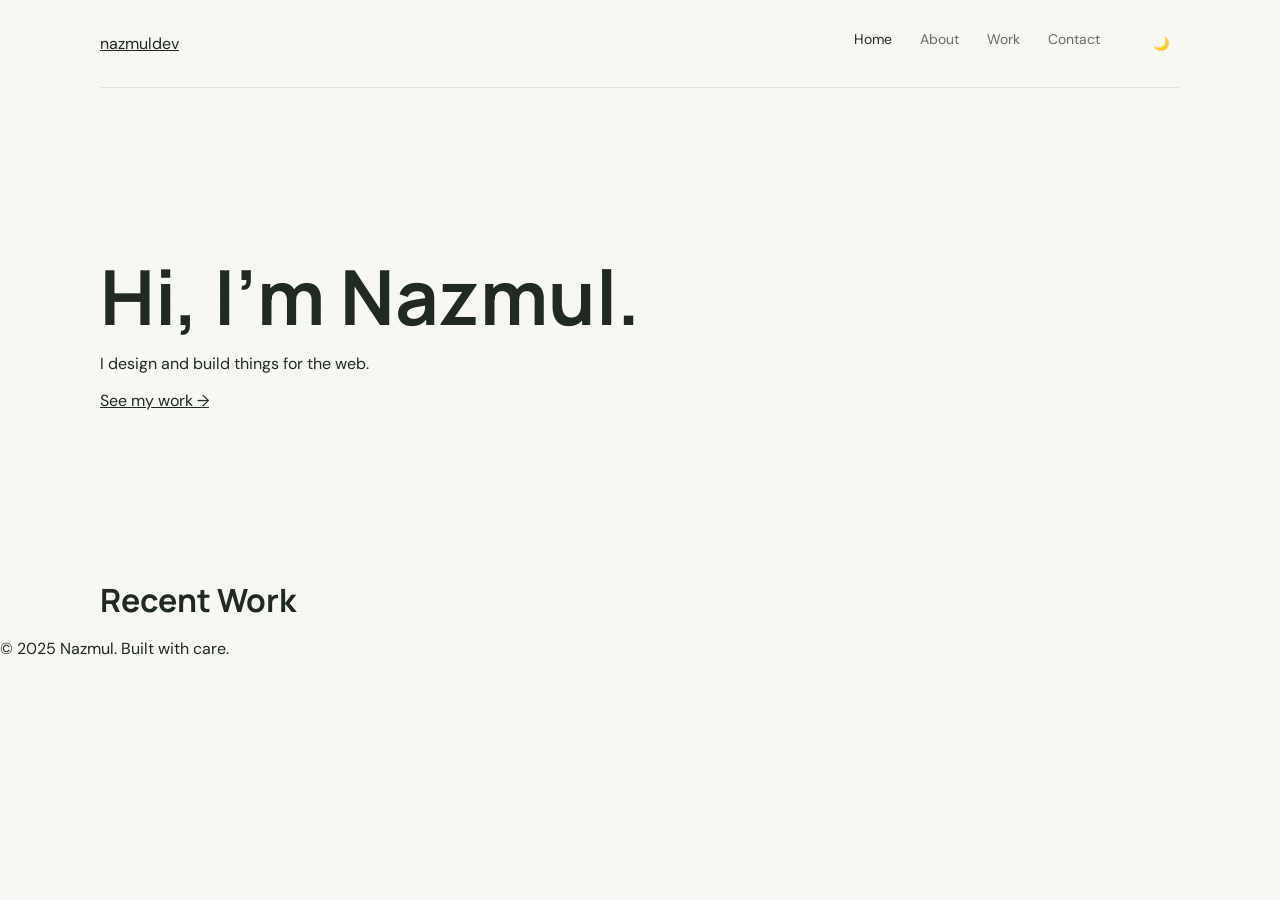
<file: full_page/nazmuldev/frontend/index.html>
<!DOCTYPE html>
<html lang="en">
<head>
  <meta charset="UTF-8" />
  <meta name="viewport" content="width=device-width, initial-scale=1.0" />
  <title>Nazmul Dev — Designer & Developer</title>
  <link rel="stylesheet" href="css/style.css" />
</head>
<body>
  <header class="site-header">
    <a href="index.html" class="logo">nazmul<span>dev</span></a>
    <nav>
      <a href="index.html">Home</a>
      <a href="about.html">About</a>
      <a href="work.html">Work</a>
      <a href="contact.html">Contact</a>
      <button id="theme-toggle" aria-label="Toggle theme">🌙</button>
    </nav>
  </header>

  <main>
    <section class="hero">
      <h1>Hi, I'm Nazmul.</h1>
      <p>I design and build things for the web.</p>
      <a href="work.html" class="btn">See my work →</a>
    </section>

    <section class="teaser">
      <h2>Recent Work</h2>
      <div id="project-preview" class="grid"></div>
    </section>
  </main>

  <footer>
    <p>© 2025 Nazmul. Built with care.</p>
  </footer>

  <script src="js/main.js"></script>
  <script src="js/projects.js"></script>
</body>
</html>
</file>
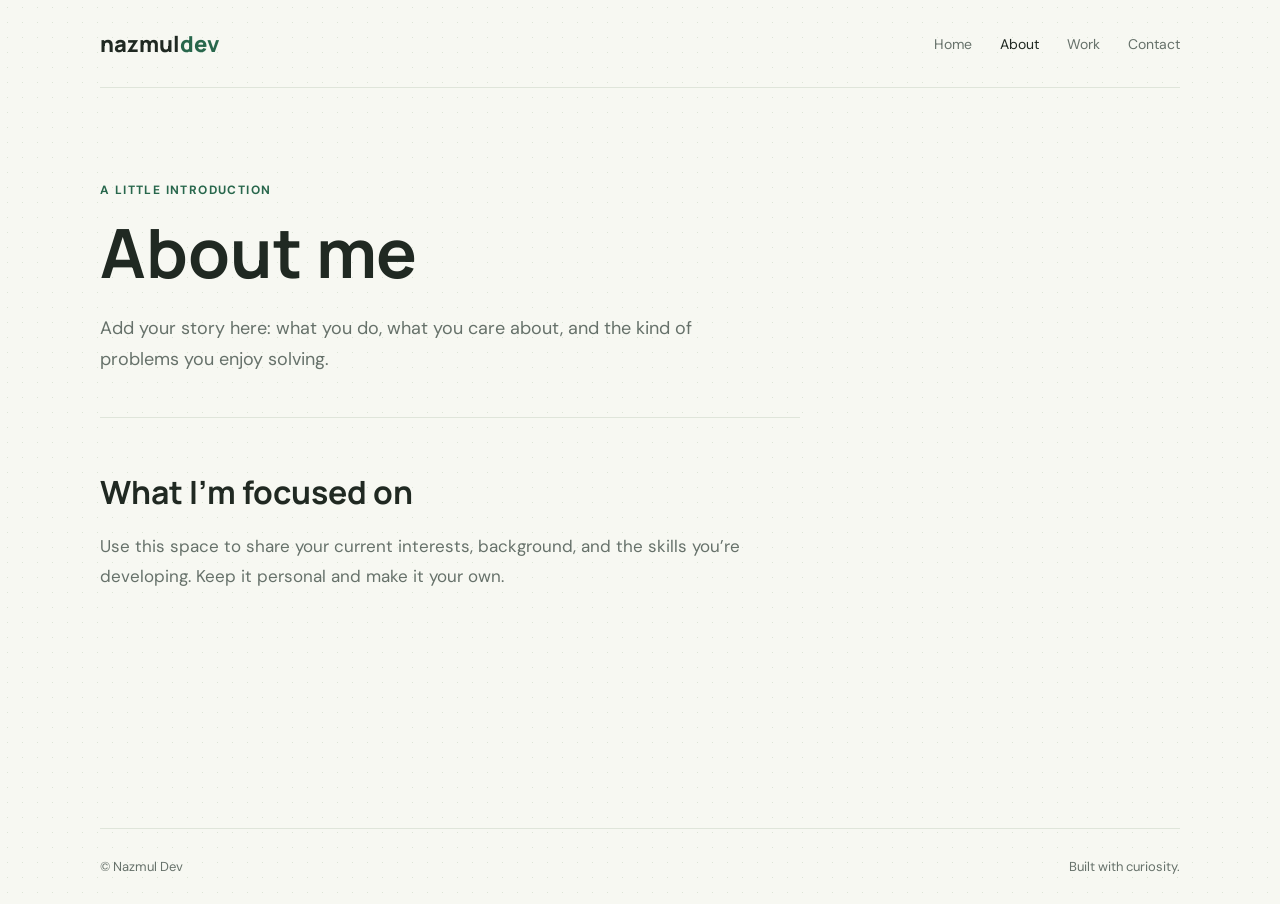
<file: full_page/nazmuldev/frontend/about.html>
<!doctype html>
<html lang="en">
<head>
  <meta charset="utf-8">
  <meta name="viewport" content="width=device-width, initial-scale=1">
  <meta name="description" content="About Nazmul Dev.">
  <title>About | Nazmul Dev</title>
  <link rel="stylesheet" href="css/style.css">
  <script src="js/main.js" defer></script>
</head>
<body>
  <header class="site-header">
    <a class="wordmark" href="index.html">nazmul<span>dev</span></a>
    <nav aria-label="Main navigation">
      <a href="index.html">Home</a>
      <a href="about.html">About</a>
      <a href="work.html">Work</a>
      <a href="contact.html">Contact</a>
    </nav>
  </header>
  <main class="page-main">
    <section class="page-intro">
      <p class="eyebrow">A little introduction</p>
      <h1>About me</h1>
      <p class="intro">Add your story here: what you do, what you care about, and the kind of problems you enjoy solving.</p>
    </section>
    <section class="prose section">
      <h2>What I’m focused on</h2>
      <p>Use this space to share your current interests, background, and the skills you’re developing. Keep it personal and make it your own.</p>
    </section>
  </main>
  <footer class="site-footer"><span>&copy; <span data-year></span> Nazmul Dev</span><span>Built with curiosity.</span></footer>
</body>
</html>
</file>
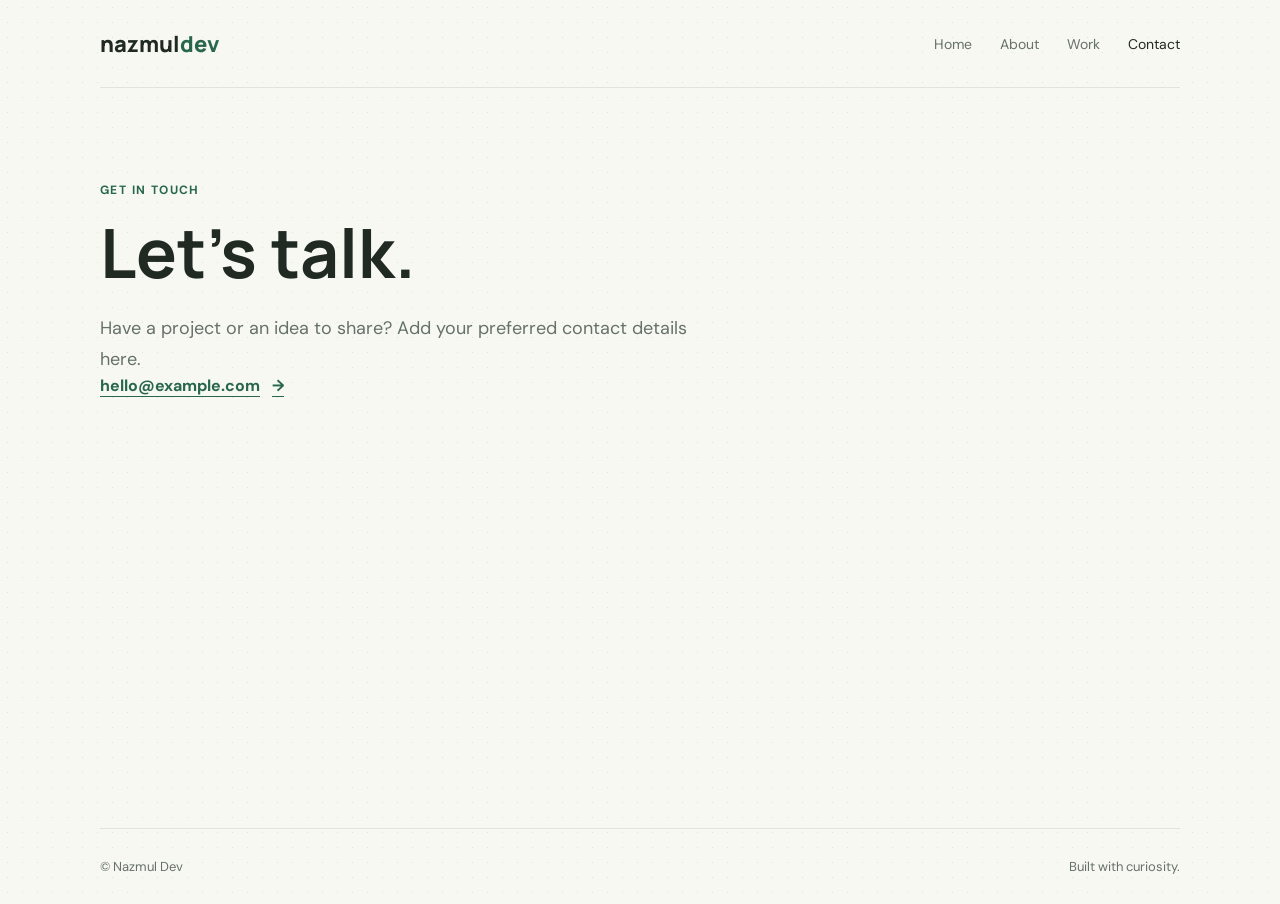
<file: full_page/nazmuldev/frontend/contact.html>
<!doctype html>
<html lang="en">
<head>
  <meta charset="utf-8">
  <meta name="viewport" content="width=device-width, initial-scale=1">
  <meta name="description" content="Contact Nazmul Dev.">
  <title>Contact | Nazmul Dev</title>
  <link rel="stylesheet" href="css/style.css">
  <script src="js/main.js" defer></script>
</head>
<body>
  <header class="site-header">
    <a class="wordmark" href="index.html">nazmul<span>dev</span></a>
    <nav aria-label="Main navigation">
      <a href="index.html">Home</a>
      <a href="about.html">About</a>
      <a href="work.html">Work</a>
      <a href="contact.html">Contact</a>
    </nav>
  </header>
  <main class="page-main">
    <section class="page-intro">
      <p class="eyebrow">Get in touch</p>
      <h1>Let’s talk.</h1>
      <p class="intro">Have a project or an idea to share? Add your preferred contact details here.</p>
      <a class="text-link" href="mailto:hello@example.com">hello@example.com <span aria-hidden="true">&rarr;</span></a>
    </section>
  </main>
  <footer class="site-footer"><span>&copy; <span data-year></span> Nazmul Dev</span><span>Built with curiosity.</span></footer>
</body>
</html>
</file>
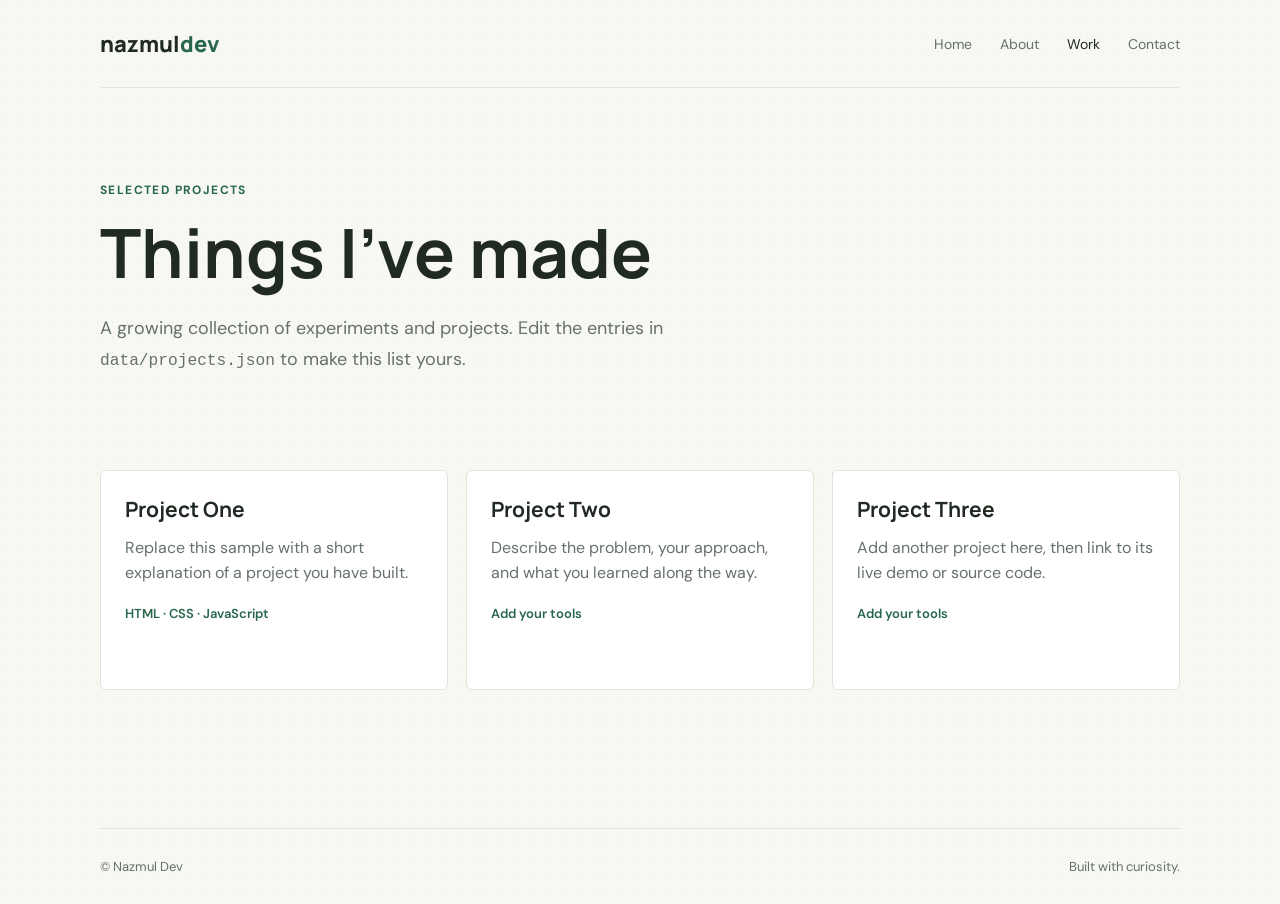
<file: full_page/nazmuldev/frontend/work.html>
<!doctype html>
<html lang="en">
<head>
  <meta charset="utf-8">
  <meta name="viewport" content="width=device-width, initial-scale=1">
  <meta name="description" content="Projects by Nazmul Dev.">
  <title>Work | Nazmul Dev</title>
  <link rel="stylesheet" href="css/style.css">
  <script src="js/main.js" defer></script>
  <script src="js/projects.js" defer></script>
</head>
<body>
  <header class="site-header">
    <a class="wordmark" href="index.html">nazmul<span>dev</span></a>
    <nav aria-label="Main navigation">
      <a href="index.html">Home</a>
      <a href="about.html">About</a>
      <a href="work.html">Work</a>
      <a href="contact.html">Contact</a>
    </nav>
  </header>
  <main class="page-main">
    <section class="page-intro">
      <p class="eyebrow">Selected projects</p>
      <h1>Things I’ve made</h1>
      <p class="intro">A growing collection of experiments and projects. Edit the entries in <code>data/projects.json</code> to make this list yours.</p>
    </section>
    <section class="section" aria-label="Project list">
      <div class="project-grid" data-projects aria-live="polite">
        <p class="loading-message">Loading projects...</p>
      </div>
    </section>
  </main>
  <footer class="site-footer"><span>&copy; <span data-year></span> Nazmul Dev</span><span>Built with curiosity.</span></footer>
</body>
</html>
</file>
<file: full_page/nazmuldev/frontend/css/style.css>
@import url('https://fonts.googleapis.com/css2?family=DM+Sans:wght@400;500;600;700&family=Manrope:wght@400;500;600;700;800&display=swap');

:root {
  color-scheme: light;
  --ink: #202922;
  --muted: #66716a;
  --paper: #f7f8f2;
  --surface: #fff;
  --green: #28674c;
  --lime: #d3ee8a;
  --line: #dfe5da;
  font-family: 'DM Sans', sans-serif;
  font-synthesis: none;
  text-rendering: optimizeLegibility;
}

* { box-sizing: border-box; }

body {
  min-width: 320px;
  margin: 0;
  color: var(--ink);
  background-color: var(--paper);
  background-image: radial-gradient(#dce4d6 0.65px, transparent 0.65px);
  background-size: 15px 15px;
}

a { color: inherit; }

.site-header, main, .site-footer {
  width: min(100% - 48px, 1080px);
  margin-inline: auto;
}

.site-header {
  min-height: 88px;
  display: flex;
  align-items: center;
  justify-content: space-between;
  gap: 24px;
  border-bottom: 1px solid var(--line);
}

.wordmark {
  font-family: Manrope, sans-serif;
  font-size: 22px;
  font-weight: 800;
  text-decoration: none;
}

.wordmark span { color: var(--green); }

nav { display: flex; flex-wrap: wrap; gap: 28px; }

nav a {
  color: var(--muted);
  font-size: 14px;
  text-decoration: none;
}

nav a:hover, nav a[aria-current="page"] { color: var(--green); }

.hero {
  min-height: 490px;
  display: flex;
  flex-direction: column;
  align-items: flex-start;
  justify-content: center;
  padding-block: 72px;
}

.eyebrow {
  margin: 0 0 18px;
  color: var(--green);
  font-size: 12px;
  font-weight: 700;
  letter-spacing: 1.4px;
  text-transform: uppercase;
}

h1, h2, h3 {
  font-family: Manrope, sans-serif;
  letter-spacing: 0;
}

h1 {
  max-width: 790px;
  margin: 0;
  font-size: clamp(42px, 7vw, 76px);
  line-height: 1.08;
}

h1 span { color: var(--green); }

.intro {
  max-width: 610px;
  margin: 24px 0 28px;
  color: var(--muted);
  font-size: 18px;
  line-height: 1.7;
}

.text-link {
  display: inline-flex;
  align-items: center;
  gap: 12px;
  color: var(--green);
  font-weight: 700;
  text-decoration-thickness: 1px;
  text-underline-offset: 5px;
}

.section { padding-block: 52px 76px; }

.section-heading { margin-bottom: 26px; }
.section-heading .eyebrow { margin-bottom: 8px; }
h2 { margin: 0; font-size: 32px; }

.project-grid {
  display: grid;
  grid-template-columns: repeat(3, minmax(0, 1fr));
  gap: 18px;
  margin-bottom: 28px;
}

.project-card {
  min-height: 220px;
  padding: 24px;
  border: 1px solid var(--line);
  border-radius: 6px;
  background: var(--surface);
}

.project-card h3 { margin: 0 0 12px; font-size: 21px; }
.project-card p { margin: 0 0 18px; color: var(--muted); line-height: 1.6; }
.project-card .tags { color: var(--green); font-size: 13px; font-weight: 600; }
.project-card a { display: inline-block; margin-top: 4px; color: var(--green); font-weight: 700; }
.loading-message, .error-message { color: var(--muted); }

.page-main { min-height: calc(100vh - 160px); }
.page-intro { padding-block: 94px 42px; }
.page-intro h1 { font-size: clamp(42px, 7vw, 68px); }
.page-intro .intro { margin-bottom: 0; }
.prose { max-width: 700px; border-top: 1px solid var(--line); }
.prose h2 { margin-bottom: 16px; }
.prose p { color: var(--muted); font-size: 17px; line-height: 1.8; }
code { font-size: 0.9em; }

.site-footer {
  min-height: 76px;
  display: flex;
  justify-content: space-between;
  align-items: center;
  gap: 16px;
  border-top: 1px solid var(--line);
  color: var(--muted);
  font-size: 13px;
}

@media (max-width: 680px) {
  .site-header, main, .site-footer { width: min(100% - 32px, 1080px); }
  .site-header { min-height: 78px; align-items: flex-start; flex-direction: column; justify-content: center; gap: 10px; }
  nav { gap: 18px; }
  nav a { font-size: 13px; }
  .hero { min-height: 420px; padding-block: 60px; }
  .intro { font-size: 16px; }
  .project-grid { grid-template-columns: 1fr; }
  .project-card { min-height: 0; }
  .page-intro { padding-block: 70px 28px; }
  .site-footer { align-items: flex-start; flex-direction: column; justify-content: center; padding-block: 18px; }
}

nav a { position: relative; }
nav a::after {
  content: "";
  position: absolute;
  left: 0; bottom: -4px;
  width: 0; height: 2px;
  background: var(--accent);
  transition: width .25s;
}
nav a:hover::after { width: 100%; }

.card { transition: transform .2s, box-shadow .2s; }
.card:hover {
  transform: translateY(-4px);
  box-shadow: 0 10px 30px rgba(0,0,0,.08);
}

#theme-toggle {
  background: none;
  border: 1px solid var(--fg);
  color: var(--fg);
  padding: .35rem .6rem;
  border-radius: 8px;
  cursor: pointer;
  margin-left: 1rem;
}
</file>
